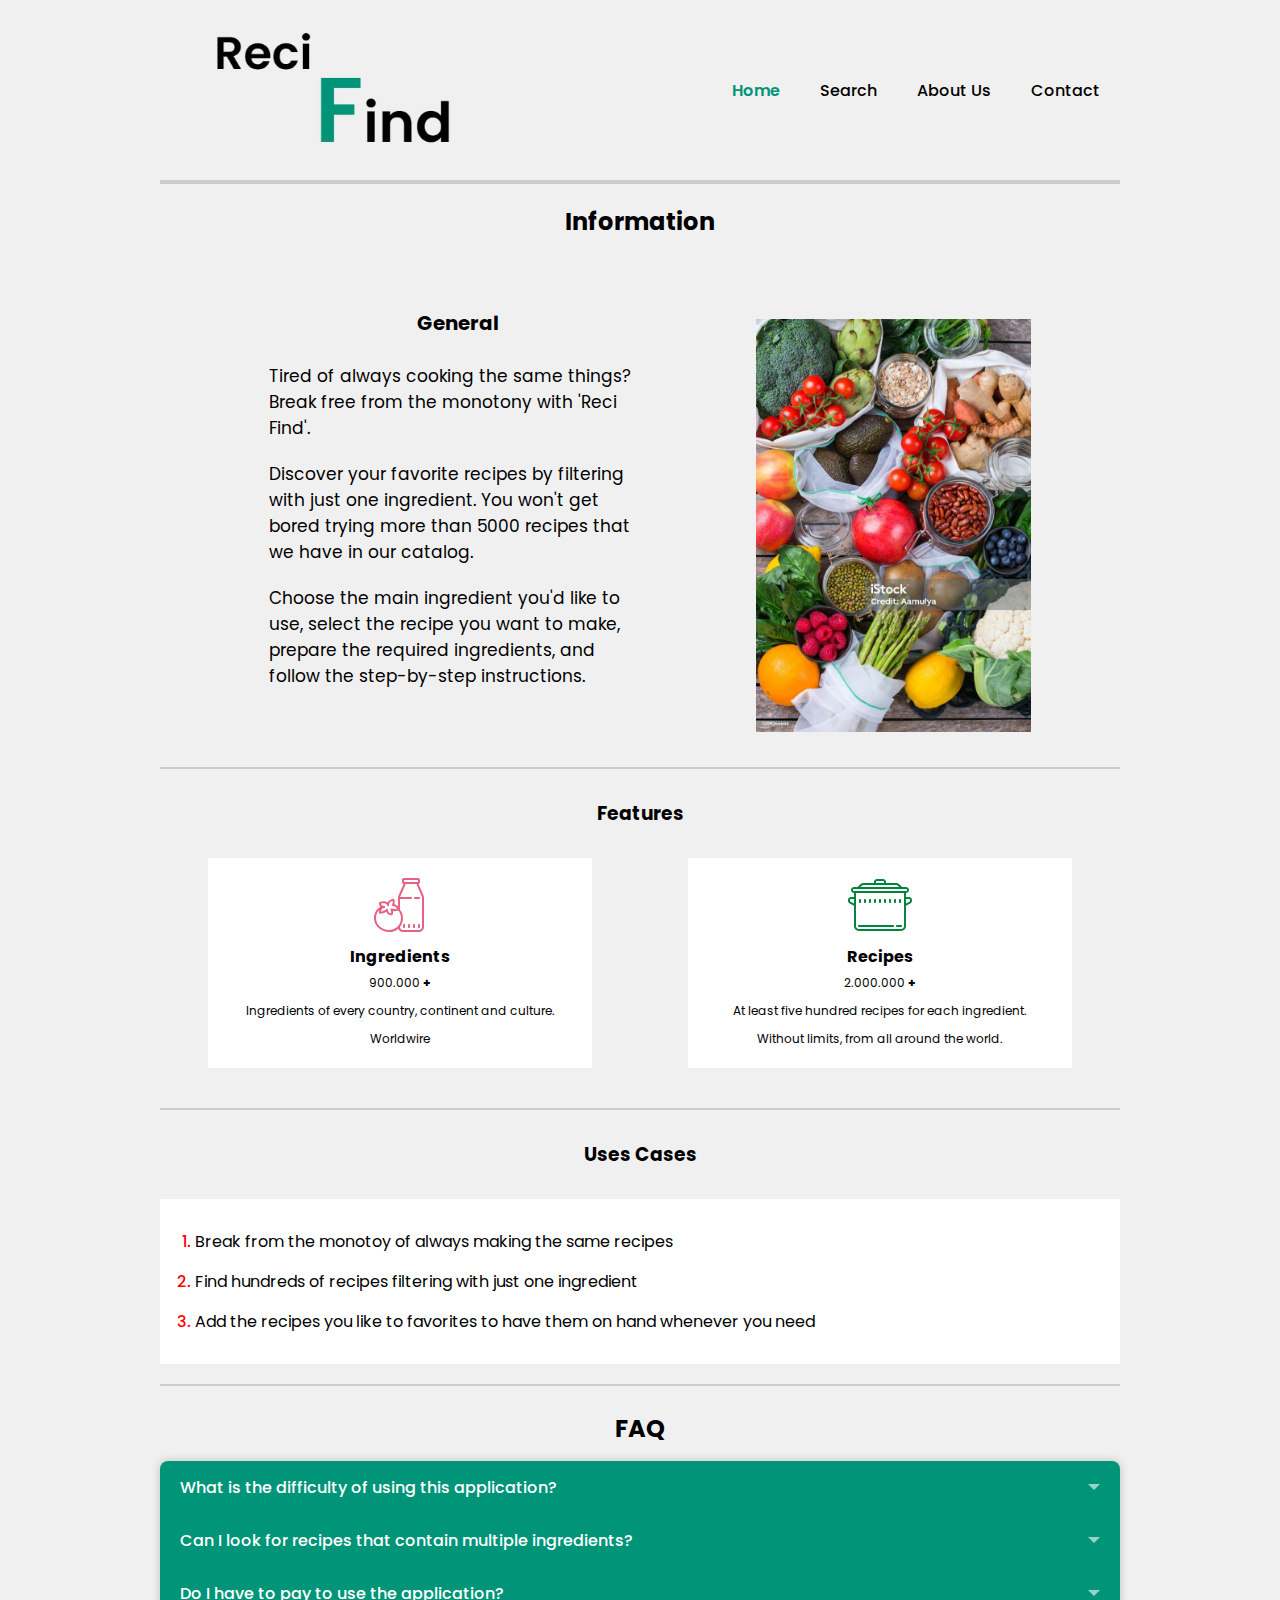
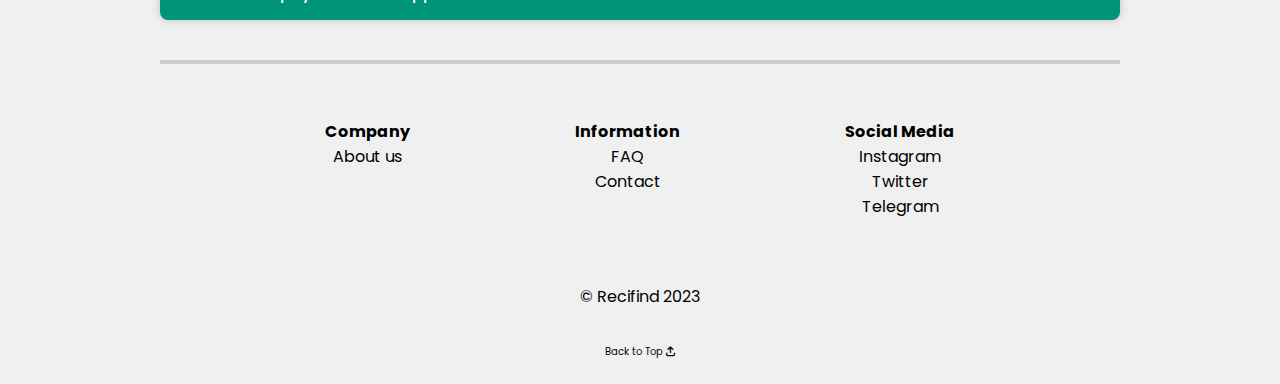
<file: index.html>
<!DOCTYPE html>
<html lang="en">

<head>
    <meta charset="UTF-8">
    <meta name="viewport" content="width=device-width, initial-scale=1.0">
    <title>ReciFind 😋 - Find and save new recipes filtering by an ingredient</title>

    <meta name="description" content="Find and save your favourites recipes filtering by an ingredient">
    <meta name="keywords" content="recipe, recipes, ingredient, ingredients, free recipes">

    <link rel="icon" href="./img/reci-find.ico" type="image/x-icon">

    <link rel="stylesheet" href="style.css">
    <link rel="stylesheet" href="https://cdnjs.cloudflare.com/ajax/libs/font-awesome/6.4.2/css/all.min.css">
</head>

<body>
    <div class="content">
        <header class="page-header">
            <figure>
                <img src="./img/reci-find.jpg" alt="Recifind Logo" class="logo">
            </figure>
            <nav>
                <a href="./index.html" class="active">Home</a>
                <a href="./search.html">Search</a>
                <a href="./aboutUs.html">About Us</a>
                <a href="./contactUs.html">Contact</a>
            </nav>
        </header>
        <hr class="big">
        <main>
            <section id="information" class="information">
                <header>
                    <h2>Information</h2>
                </header>

                <div class="general">
                    <div class="general-text">
                        <header>
                            <h3>General</h3>
                        </header>
                        <div class="text">
                            <p>
                                Tired of always cooking the same things? Break free from the monotony with 'Reci Find'.
                            </p>
                            <p>
                                Discover your favorite recipes by filtering with just one ingredient. You won't get
                                bored trying more than 5000 recipes that we have in our catalog.
                            </p>
                            <p>
                                Choose the main ingredient you'd like to use, select the recipe you want to make,
                                prepare the required ingredients, and follow the step-by-step instructions.
                            </p>
                        </div>
                    </div>
                    <figure>
                        <img class="initial-photo grandma-cooking" src="img/cooking-612x612.jpg" alt="A grandma cooking with her grandson">
                        <img class="initial-photo fruits-and-vegetables" src="img/food -1024x1024.jpg" alt="Variety of fruits and vegetables">
                    </figure>
                </div>
                <hr class="small">
                <div class="features">
                    <header>
                        <h3>Features</h3>
                    </header>
                    <div class="features-content">
                        <div class="f-one">
                            <img class="f-icon" src="img/vegetarian-food.svg" alt="">
                            <h4>Ingredients</h4>
                            <p>900.000 <b>+</b></p>
                            <p>Ingredients of every country, continent and culture.</p>
                            <p>Worldwire </p>
                        </div>
                        <div class="f-two">
                            <img class="f-icon" src="img/kitchen.svg" alt="">
                            <h4>Recipes</h4>
                            <p>2.000.000 <b>+</b></p>
                            <p>At least five hundred recipes for each ingredient.</p>
                            <p>Without limits, from all around the world.</p>
                        </div>
                        <!-- <div class="f-three">
                            <img class="f-icon" src="img/shopping-basket.svg" alt="">
                            <h4>Products</h4>
                            <p>Number of Products</p>
                            <p>Explanation about Products</p>
                        </div>
                        <div class="f-four">
                            <img class="f-icon" src="img/hamburger.svg" alt="">
                            <h4>Other</h4>
                            <p>Number of Other</p>
                            <p>Explanation about Other</p>
                        </div> -->
                    </div>
                </div>
                <hr class="small">
                <div class="uses-cases">
                    <header>
                        <h3>Uses Cases</h3>
                    </header>
                    <div class="uses-cases-content">
                        <ol>
                            <li>Break from the monotoy of always making the same recipes</li>
                            <li>Find hundreds of recipes filtering with just one ingredient</li>
                            <li>Add the recipes you like to favorites to have them on hand whenever you need</li>
                        </ol>
                    </div>
                </div>
            </section>
            <hr class="small">
            <section id="faq" class="faq">
                <header>
                    <h2>FAQ</h2>
                </header>
                <div class="faq-accordion">
                    <div>
                        <input type="checkbox" name="example-accordion" id="section1" class="accordion--input">
                        <label for="section1" class="accordion--label">What is the difficulty of using this
                            application?</label>
                        <div class="accordion--content">
                            <p>
                                There is no difficulty at all. You just need to enter an
                                ingredient in the search bar which appears in the 'search' window, click on the 'search'
                                button, and the application will display several recipes that contain the mentioned ingredient.
                            </p>
                        </div>
                    </div>
                    <div>
                        <input type="checkbox" name="example-accordion" id="section2" class="accordion--input">
                        <label for="section2" class="accordion--label">Can I look for recipes that contain multiple
                            ingredients?</label>
                        <div class="accordion--content">
                            <p>
                                At the moment, you can only search for recipes with just one ingredient. The
                                feature of filtering by mulitple ingredients will be implemented soon.
                            </p>
                        </div>
                    </div>
                    <div>
                        <input type="checkbox" name="example-accordion" id="section3" class="accordion--input">
                        <label for="section3" class="accordion--label">Do I have to pay to use the application?</label>
                        <div class="accordion--content">
                            <p>
                               Absolutely not. The use of our application is totally free.
                            </p>
                        </div>
                    </div>
                </div>
            </section>
        </main>
        <hr class="big">
        <footer>
            <div class="footerMainInfo">
                <div class="company">
                    <h4>Company</h4>
                    <a href="./aboutUs.html">About us</a>
                </div>
                <div class="info">
                    <h4>Information</h4>
                    <a href="#faq">FAQ</a>
                    <a href="./contactUs.html">Contact</a>
                </div>
                <div class="social-media">
                    <h4>Social Media</h4>
                    <a href="https://www.instagram.com">Instagram</a>
                    <a href="https://www.twitter.com">Twitter</a>
                    <a href="https://www.telegram.com">Telegram</a>
                </div>
            </div>
            <!-- <a href="#">Back to Top</a> -->
            <!-- <a href="#">Back to Top <label for="back-top" class="top-label"></label> </a> -->
            <p class="copy">&copy; Recifind 2023</p>
            <a class="backTop" href="#">Back to Top <i class="fa-solid fa-arrow-up-from-bracket"></i></a>
        </footer>
    </div>

</body>

</html>
</file>
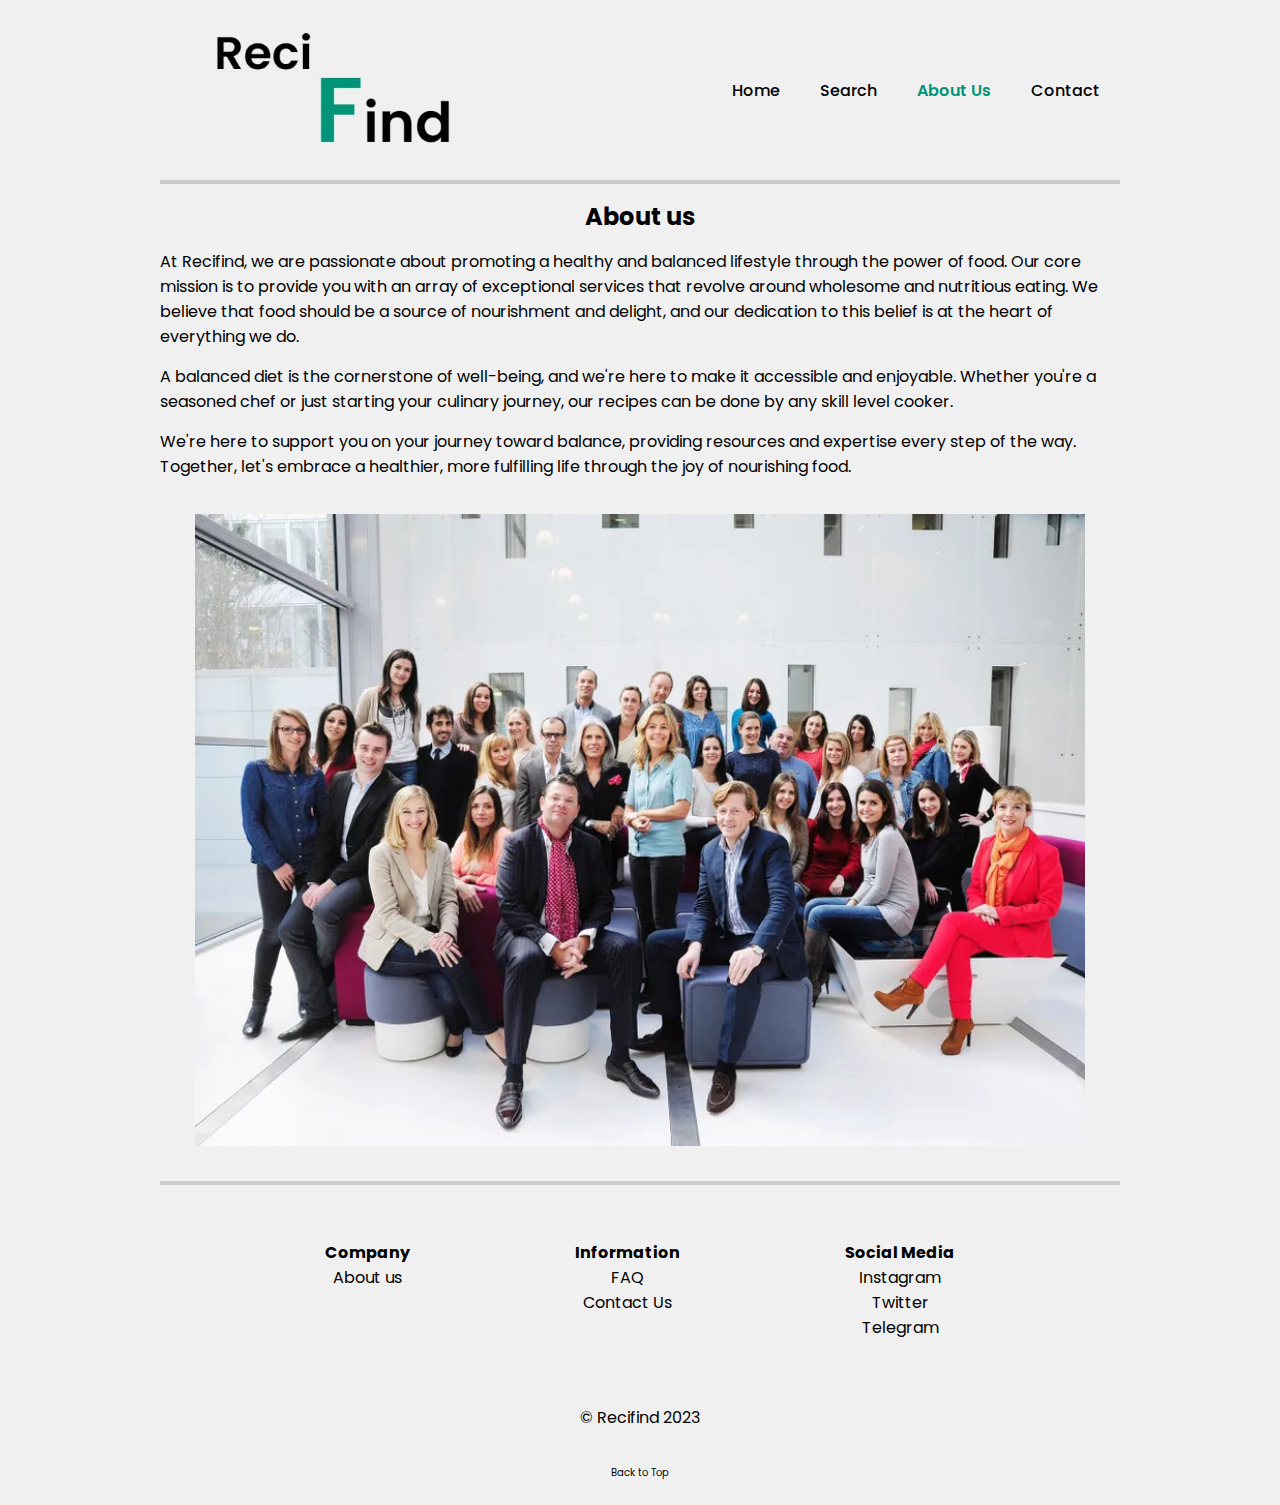
<file: aboutUs.html>
<!DOCTYPE html>
<html lang="en">

<head>
    <meta charset="UTF-8">
    <meta http-equiv="X-UA-Compatible" content="IE=edge">
    <meta name="keywords" content="">
    <meta name="description" content="">
    <meta name="viewport" content="width=device-width, initial-scale=1.0">
    <title>About Us</title>
    <link rel="stylesheet" href="style.css">
</head>

<body>
    <div class="content">
        <header class="page-header">
            <figure>
                <img src="./img/reci-find.jpg" alt="Recifind Logo" class="logo">
            </figure>
            <nav>
                <a href="./index.html">Home</a>
                <a href="./search.html">Search</a>
                <a href="./aboutUs.html" class="active">About Us</a>
                <a href="./contactUs.html">Contact</a>
            </nav>
        </header>
        <hr class="big">
        <main>
            <header>
                <h2 class="about-us">About us</h2>
            </header>
            <section class="about-us-content">
                <article class="text">
                    <p>
                        At Recifind, we are passionate about promoting a healthy and balanced lifestyle through the
                        power of food. Our core mission is to provide you with an array of exceptional services that revolve
                        around wholesome and nutritious eating. We believe that food should be a source of nourishment and
                        delight, and our dedication to this belief is at the heart of everything we do.
                    </p>
                    <p>
                        A balanced diet is the cornerstone of well-being, and we're here to make it accessible and
                        enjoyable. Whether you're a seasoned chef or just starting your culinary journey, our recipes can be
                        done by any skill level cooker.
                    </p>
                    <p>
                        We're here to support you on your journey toward balance, providing resources and expertise every
                        step of the way. Together, let's embrace a healthier, more fulfilling life through the joy of
                        nourishing food.
                    </p>    
                </article>
                <figure>
                    <img src="./img/corporate.jpg">
                </figure>
            </section>
        </main>
        <hr class="big">
        <footer>
            <div class="footerMainInfo">
                <div class="company">
                    <h4>Company</h4>
                    <a href="./aboutUs.html">About us</a>
                </div>
                <div class="info">
                    <h4>Information</h4>
                    <a href="#faq">FAQ</a>
                    <a href="./contactUs.html">Contact Us</a>
                </div>
                <div class="social-media">
                    <h4>Social Media</h4>
                    <a href="https://www.instagram.com">Instagram</a>
                    <a href="https://www.twitter.com">Twitter</a>
                    <a href="https://www.telegram.com">Telegram</a>
                </div>
            </div>
            <!-- <a href="#">Back to Top</a> -->
            <!-- <a href="#">Back to Top <label for="back-top" class="top-label"></label> </a> -->
            <p class="copy">&copy; Recifind 2023</p>
            <a class="backTop" href="#">Back to Top <i class="fa-solid fa-arrow-up-from-bracket"></i></a>
        </footer>
    </div>
</body>

</html>
</file>
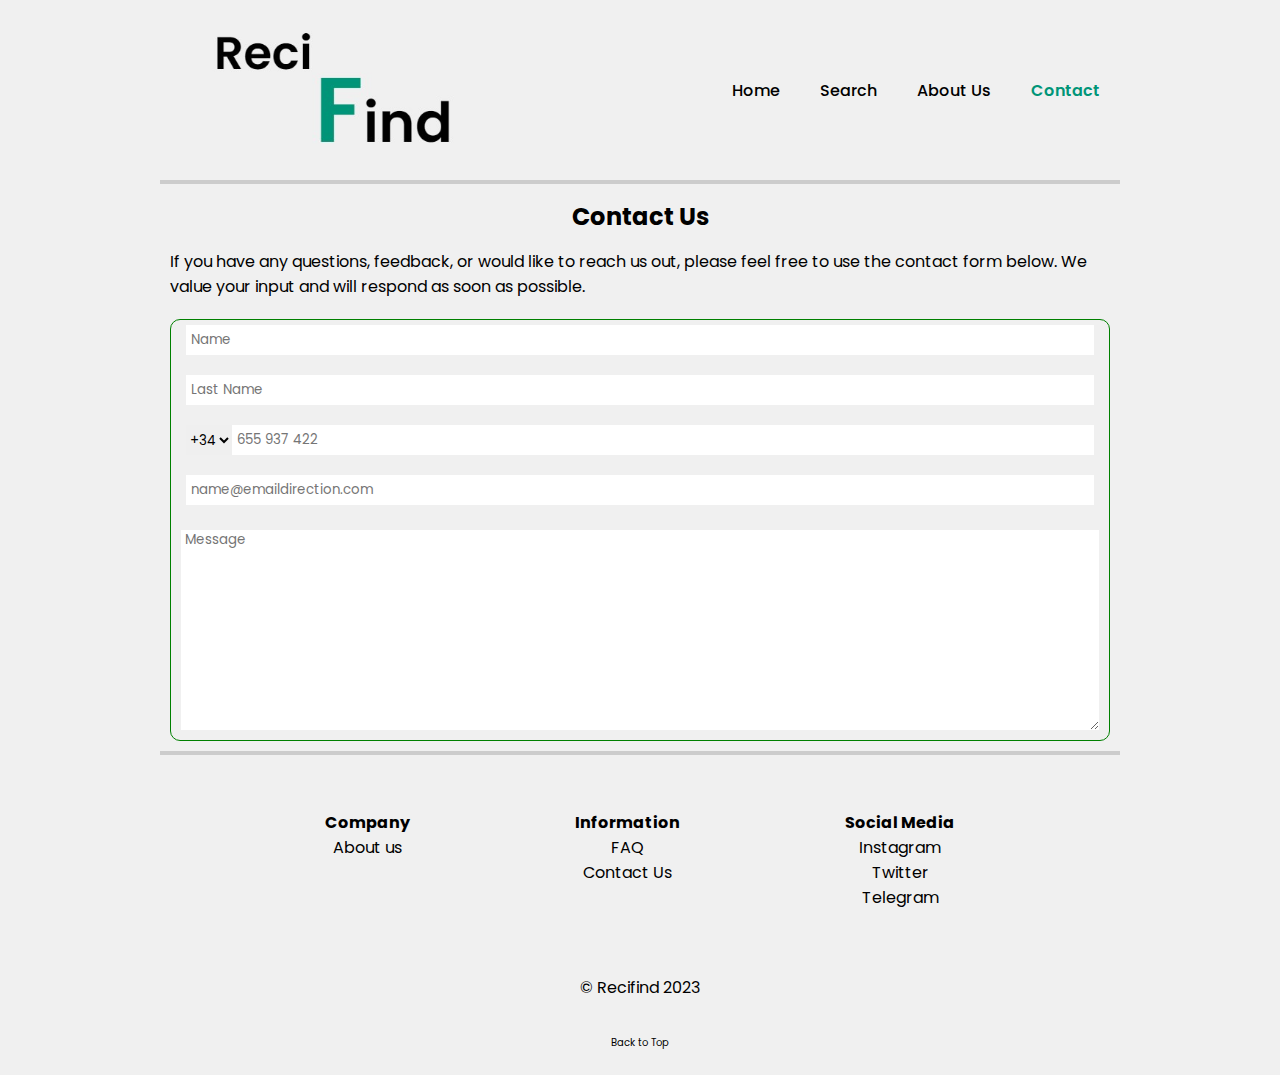
<file: contactUs.html>
<!DOCTYPE html>
<html lang="en">

<head>
    <meta charset="UTF-8">
    <meta http-equiv="X-UA-Compatible" content="IE=edge">
    <meta name="viewport" content="width=device-width, initial-scale=1.0">
    <meta name="keywords" content="">
    <meta name="description" content="">
    <title>Contact Us</title>

    <link rel="icon" href="./img/reci-find.ico" type="image/x-icon">
    <link rel="stylesheet" href="style.css">
</head>

<body>
    <div class="content">
        <header class="page-header">
            <figure>
                <img src="./img/reci-find.jpg" alt="Recifind Logo" class="logo">
            </figure>
            <nav>
                <a href="./index.html">Home</a>
                <a href="./search.html">Search</a>
                <a href="./aboutUs.html">About Us</a>
                <a href="./contactUs.html" class="active">Contact</a>
            </nav>
        </header>
        <hr class="big">
        <main>
            <h2 class="contact-us">Contact Us</h2>
            <div class="form">
                <p>
                    If you have any questions, feedback, or would like to reach us out, please feel free to use the
                    contact form below. We value your input and will respond as soon as possible.
                </p>
                <!-- <form action="post"> -->
                <form>
                    <fieldset>
                        <p><input type="text" name="firstName" id="firstName" placeholder="Name" acutocomplete="on" required>
                        </p>
                        <p><input type="text" name="lastName" id="lastName" placeholder="Last Name" acutocomplete="on" required>
                        </p>
                        <p class="telephone-p">
                            <select name="prefix" id="prefix">
                                <option value="Spain">+34</option>
                            </select>
                            <input type="tel" name="telephone-input" id="telephone" placeholder="655 937 422"
                                acutocomplete="on" pattern="[0-9]{9}">
                        </p>
                        <p><input type="email" name="email" id="email" placeholder="name@emaildirection.com" acutocomplete="on" required>
                        </p>
                        <textarea name="message" id="message" cols="20" rows="10" placeholder=" Message"></textarea>
                    </fieldset>    
                </form>
            </div>
        </main>
        <hr class="big">
        <footer>
            <div class="footerMainInfo">
                <div class="company">
                    <h4>Company</h4>
                    <a href="./aboutUs.html">About us</a>
                </div>
                <div class="info">
                    <h4>Information</h4>
                    <a href="#faq">FAQ</a>
                    <a href="./contactUs.html">Contact Us</a>
                </div>
                <div class="social-media">
                    <h4>Social Media</h4>
                    <a href="https://www.instagram.com">Instagram</a>
                    <a href="https://www.twitter.com">Twitter</a>
                    <a href="https://www.telegram.com">Telegram</a>
                </div>
            </div>
            <!-- <a href="#">Back to Top</a> -->
            <!-- <a href="#">Back to Top <label for="back-top" class="top-label"></label> </a> -->
            <p class="copy">&copy; Recifind 2023</p>
            <a class="backTop" href="#">Back to Top <i class="fa-solid fa-arrow-up-from-bracket"></i></a>
        </footer>
    </div>
</body>

</html>
</file>
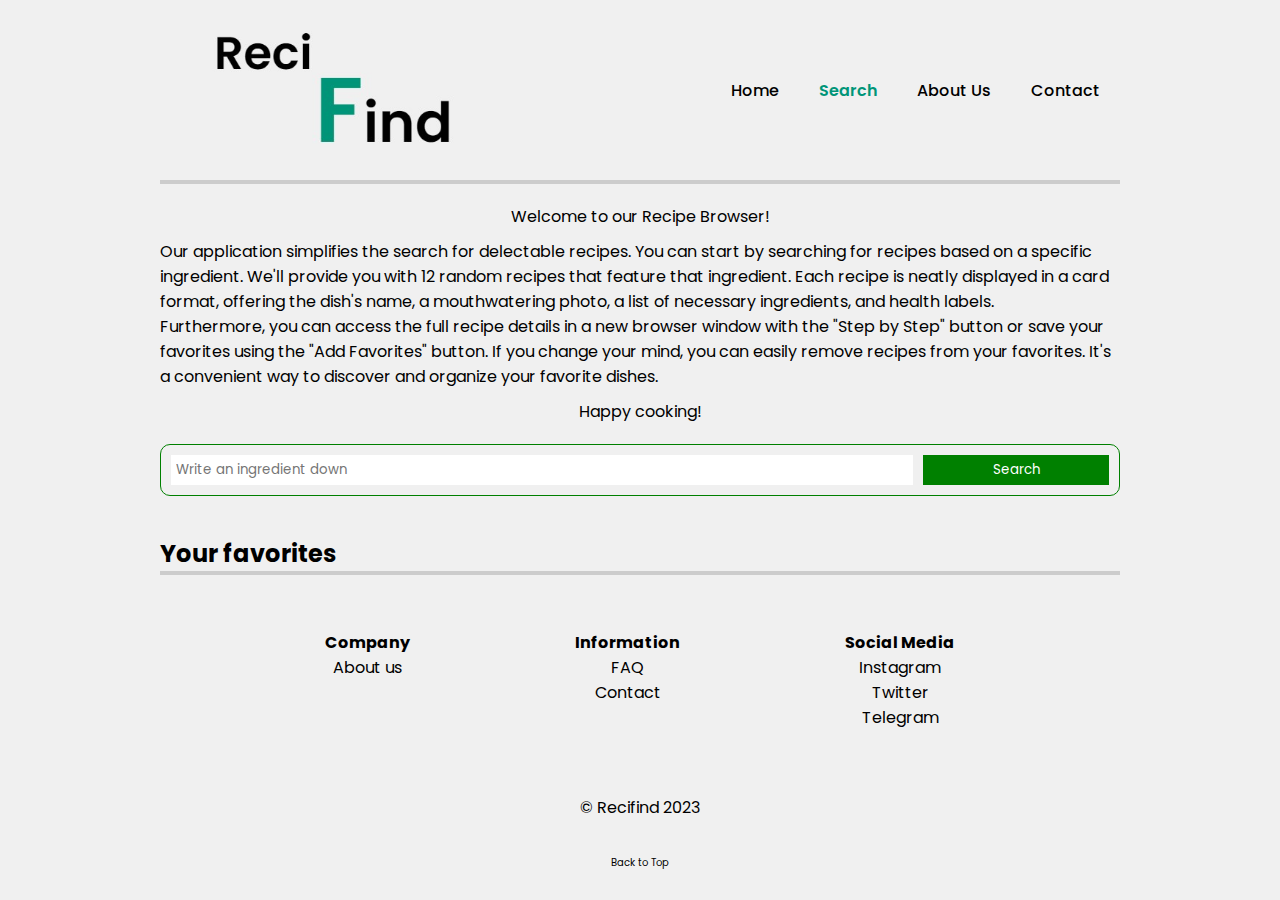
<file: search.html>
<!DOCTYPE html>
<html lang="en">

<head>
    <meta charset="UTF-8">
    <meta name="viewport" content="width=device-width, initial-scale=1.0">
    <title>Document</title>
    <link rel="stylesheet" href="style.css">
</head>

<body>
    <div class="content">
        <header class="page-header">
            <figure>
                <img src="./img/reci-find.jpg" alt="Recifind Logo" class="logo">
            </figure>
            <nav>
                <a href="./index.html">Home</a>
                <a href="./search.html" class="active">Search</a>
                <a href="./aboutUs.html">About Us</a>
                <a href="./contactUs.html">Contact</a>
            </nav>
        </header>
        <hr class="big">
        <main>
            <div class="search-info">
                <p class="message">Welcome to our Recipe Browser!</p>
                <p>
                    Our application simplifies the search for delectable recipes. You can start by searching for recipes
                    based on a specific ingredient. We'll provide you with 12 random recipes that feature that
                    ingredient. Each recipe is neatly displayed in a card format, offering the dish's name, a
                    mouthwatering photo, a list of necessary ingredients, and health labels.
                </p>
                <p>
                    Furthermore, you can access the
                    full recipe details in a new browser window with the "Step by Step" button or save your favorites
                    using the "Add Favorites" button. If you change your mind, you can easily remove recipes from
                    your favorites. It's a convenient way to discover and organize your favorite dishes.
                </p>
                <p class="message">Happy cooking!</p>
            </div>
            <div id="search" class="search">
                <input type="text" name="ingredient" id="ingredient" placeholder="Write an ingredient down">
                <button id="btn">Search</button>
            </div>
            <div id="results" class="results">

            </div>
            <h2 class="favTitle">Your favorites</h2>
            <div id="favorites">
            </div>
        </main>
        <hr class="big">
        <footer>
            <div class="footerMainInfo">
                <div class="company">
                    <h4>Company</h4>
                    <a href="./aboutUs.html">About us</a>
                </div>
                <div class="info">
                    <h4>Information</h4>
                    <a href="#faq">FAQ</a>
                    <a href="./contactUs.html">Contact</a>
                </div>
                <div class="social-media">
                    <h4>Social Media</h4>
                    <a href="https://www.instagram.com">Instagram</a>
                    <a href="https://www.twitter.com">Twitter</a>
                    <a href="https://www.telegram.com">Telegram</a>
                </div>
            </div>
            <!-- <a href="#">Back to Top</a> -->
            <!-- <a href="#">Back to Top <label for="back-top" class="top-label"></label> </a> -->
            <p class="copy">&copy; Recifind 2023</p>
            <a class="backTop" href="#">Back to Top <i class="fa-solid fa-arrow-up-from-bracket"></i></a>
        </footer>
    </div>
    <script src="./script.js"></script>
</body>

</html>
</file>
<file: style.css>
@import url('https://fonts.googleapis.com/css2?family=Poppins:wght@300;400;500;600&family=Ubuntu&display=swap');

* {
    margin: 0;
    padding: 0;
    border: 0;
    box-sizing: border-box;
    font-family: 'Poppins', sans-serif;
}
body {
    background: rgba(180, 180, 180, .2);
}
.content {
    margin: 15px auto;
    width: 75%;
}
.big {
    border: 2px solid #ccc;
}
.small {
    border: 1px solid #ccc;
}
a {
    text-decoration: none;
    color: #000;
}


/* ------------------- MENU NAV ------------------- */
header {
    margin: 15px 0;
}
.logo {
    display: block;
    margin: 10px auto;

    width: 80%;
    min-width: 200px;
    max-width: 350px;
}
header nav {
    /* width: 50%; */
    text-align: center;
    display: flex;
    flex-direction: column;
    /* justify-content: center; */
}
nav > a {
    margin: 5px 10px;
    padding: 5px 10px;
    font-weight: 500;

    border-radius: 1px solid #000;
}
nav a.active {
    color: #009578;
    font-weight: 600;
}
nav > a:hover {
    background: #009578;
    color: #fff;
    border-radius: 10px;
}

/* ----------------- INFORMATION ----------------- */
main .information {
    margin: 20px 0;
}

main .information header h2 {
    text-align: center;
}

main .information h3 {
    text-align: center;
}

/* ------------------- GENERAL ------------------- */
.general-text .text {
    margin-bottom: 15px;
}
.general-text .text p {
    margin: 10px 0;
}
.fruits-and-vegetables {
    display:none;
}
.grandma-cooking {
    display: block;
    margin: 10px auto;

    width: 100%;
    max-width: 600px;
}

/* ------------------- FEATURES ------------------ */
main .features {
    margin: 20px 0;
}
.f-one, .f-two,
.f-three, .f-four {
    background: #fff;
    margin: 10px 0;
    padding: 15px 0;
    text-align: center;
}
.features p {
    font-size: 12px;
    padding: 5px 20px;
}

/* ---------------- USES CASES ----------------- */
main .uses-cases {
    margin: 20px 0;
}
.uses-cases-content {
    background: #fff;
    padding: 15px 0;
}
.uses-cases-content ol {
    margin-left: 15px;
}
.uses-cases-content ol li {
    margin: 15px 10px;
}

li::marker {
    color: red;
    font-weight: 500;
}

/* ---------------- FAQ & Accordion -------------- */
.faq {
    margin: 40px 0;
}
.faq header {
    text-align: center;
}
.faq-accordion {
    margin: 15px 0;
    width: 100%;
    /* Optional */
    box-shadow: 0 0 10px rgba(0, 0, 0, 0.2);
    border-radius: 8px;
    overflow: hidden;

    background: #009578;
}
.accordion--label,
.accordion--content {
    padding: 14px 20px;
}
.accordion--label {
    display: block;
    /* display: flex;
    justify-content: space-between; */

    color: #fff;
    font-weight: 500;
    cursor: pointer;
    position: relative;
    /*Revisar*/
    transition: background 0.1s;
    /*Revisar*/
}
.accordion--label:hover {
    background: rgba(0, 0, 0, 0.1);
}

/* ------------------ The arrow ------------------ */
.accordion--label::after {
    content: "";
    position: absolute;
    top: 50%;
    transform: translateY(-50%);
    right: 20px;
    /* height half of width */
    width: 12px;
    height: 6px;

    /* The Arrow */
    background-image: url('data:image/svg+xml;utf8,<svg width="100" height="50" xmlns="http://www.w3.org/2000/svg"><polygon points="0,0 100,0 50,50" style="fill:%23FFFFFF99;" /></svg>');
    background-size: contain;
    transition: transform 0.4s;
}
.accordion--content {
    background: #fff;
    /* color: #000; */
    line-height: 1.6;
    font-size: 0.85em;
    display: none;
}
.accordion--input {
    display: none;
}
.accordion--input:checked~.accordion--content {
    display: block;
}
.accordion--input:checked~.accordion--label::after {
    transform: translateY(-50%) rotate(0.5turn);
}
/* ---------------------------------------------- */
/* ---------------------------------------------- */


/* --------------------FOOTER ------------------- */
footer {
    margin: 40px 0;
    text-align: center;
}
footer .company,
footer .info,
footer .social-media {
    margin: 15px 0;
    display: flex;
    flex-direction: column;
}
footer .top-label::after {
    content: "a";
}
footer .copy {
    margin: 10px 0;
    padding: 10px 5px;
    position: relative;
    top: 25px;
}
footer .backTop {
    padding: 5px 10px;
    border-radius: 10px;

    font-size: 10px;
    position: relative;
    top: 19px;
}
.backTop:hover {
    color: #fff;
    background: #009578;
}
/* ---------------------------------------------- */


/* ------------- CONTACT US (FORM) -------------- */
.contact-us, .about-us {
    margin: 15px 0;
    text-align: center;
}
.form p {
    margin: 0 10px 20px 10px;
}
form label {
    margin: 0 10px 20px 10px;
}
fieldset {
    margin: 10px;
    padding: 5px;
    border: 1px solid green;
    border-radius: 10px;
    /* width:  100%; */
    display: flex;
    flex-direction: column;
    text-align: center;
}
fieldset p {
    margin: 3px 5px;
}
fieldset p input {
    width: 100%;
    padding: 5px;
}
fieldset .telephone-p {
    display: flex;
}
fieldset textarea {
    margin: 13px 5px;
    /* margin: 0 10px 20px 10px; */
    margin: 5px;
}
/* ---------------------------------------------- */

/* ----------- SEARCH (info + input) ------------ */
.search-info, .search, 
.results {
    margin: 20px 0;
}
.search {
    padding: 10px;
    display: flex;
    border: 1px solid green;
    border-radius: 10px;
}
.search input {
    margin-right: 5px;
    width: 80%;
    padding: 5px;
}
.search button {
    margin-left: 5px;
    width: 20%;
    padding: 5px;
    background: green;
    color: #fff;
}
.search-info .message {
    margin: 10px 0;
    text-align: center;
}

/* -------------------- CARD -------------------- */
.card {
    margin: 10px 5px;
    padding: 10px;
    border: 1px solid green;
    border-radius: 10px;
}
.card h3 {
    margin: 10px 0;
    /* text-align: center; */
    display:flex;
    justify-content: center;
    align-items: center;
    height: 60px;
}
.card ul {
    margin: 15px 0;
    /* list-style: <list-style-type> || <list-style-position> || <list-style-image>; */
    list-style: none;
}
.card ul li::before {
    content: "🔸 ";
}
.card img {
    width: 100%;
}
.card div {
    margin: 15px 0 0 0;
    display: flex;
    align-items: center;
    justify-content: space-around;
}
.card div button {
    margin: 15px;
    padding: 5px 10px;
    background: rgba(255,0,0,.8);
    color: #fff;
    border-radius: 100%;
}
.card div a {
    text-align: center;
    font-weight: 600;
}
/* ---------------------------------------------- */
/* ---------------------------------------------- */

/* --------------- ABOUT US ------------------ */
.about-us-content .text {
    margin: 15px 0;
}
.about-us-content .text p {
    margin: 15px 0;
}
.about-us-content figure {
    margin: 25px;
    padding: 10px;
    display: flex;
    justify-content: center;
}
.about-us-content figure img {
    /* margin: 25px;
    padding: 10px; */
    width: 100%;
}



@media (min-width: 650px) {
    /* ----------------- MENU NAV ----------------- */
    header nav {
        flex-direction: row;
        justify-content: space-around;
    }
    /* ------------------- FAQ ------------------- */
    .faq {
        margin-top: 25px;
    }
    /* ----------------- FEATURES ----------------- */
    .features-content {
        display: flex;
        flex-wrap: wrap;
        justify-content: space-evenly;
    }
    .f-one, .f-two {
        margin: 15px 10px;
        padding: 15px 5px;
        width: 100%;
        max-width: 45%;
    }
    /* ----------------- USES CASES ----------------- */
    .uses-cases-content ol {
        margin-left: 25px;
    }
    /* ------------------- FOOTER ------------------- */
    .footerMainInfo {
        display: flex;
        justify-content: space-evenly;
    }
    /* -------------------- CARD -------------------- */
    .results {
        display: flex;
        flex-wrap: wrap;
        justify-content: space-evenly;
    }
    .card {
        font-size: 14px;
        width:100%;
        max-width: 45%;
    }
}


@media (min-width: 1024px) {
    /* ------------------ MENU NAV ------------------ */
    .page-header {
        display:flex;
        justify-content: space-between;
        align-items: center;
    }
    /* ------------------ FEATURES ------------------ */
    .features-content {
        display: flex;
        justify-content: space-around;
        margin-bottom: 25px;
    }
    .features header {
        margin-top: 30px;
    }
    .f-one, .f-two {
        margin: 15px 10px;
        padding: 15px 5px;
        width: 100%;
        max-width: 40%;
    }
    /* ------------------ GENERAL ------------------ */
    .general {
        display: flex;
        justify-content: space-evenly;
        align-items: center;
        margin: 35px 0;
    }
    .general-text .text {
        margin-bottom: 15px;
        display: flex;
        flex-direction: column;
        width: 10cm;
    }
    .grandma-cooking {          /* Change this imgae... */
        display: none;
    }
    .fruits-and-vegetables {    /* for this one. */
        display: block;
    }
    .general .initial-photo {
        width: 275px;
        margin: 45px 0 0 0;
    }
    .general-text {
        text-size-adjust: auto;
        display: flex;
        align-content: center;
        flex-wrap: wrap;
        flex-direction: column;
        justify-content: center;
        font-size: 17px;
        margin: 0 20px;
    }
    /* ------------------ USES CASES ------------------ */
    .uses-cases header {
        margin: 30px
    }
    /* -------------------- FOOTER -------------------- */
    footer .backTop {
        position: relative;
        top: 18px;
    }
    footer .copy {
        margin: 20px;
        position: relative;
        top: 20px;
    }
    /* --------------------- CARDS --------------------- */
    .results {
        justify-content: space-between;
    }
    .card {
        font-size: 16px;
        width:100%;
        max-width: 30%;
    }

}

/* PC */

/* @media (min-width: 1440px) {
    main .general figure .-initialphoto {
        left: -44px;
        width: 125%;
        top: -67px;
        position: relative;
    }

    .general-text .text {
        width: 16cm;
    }

} */
</file>
